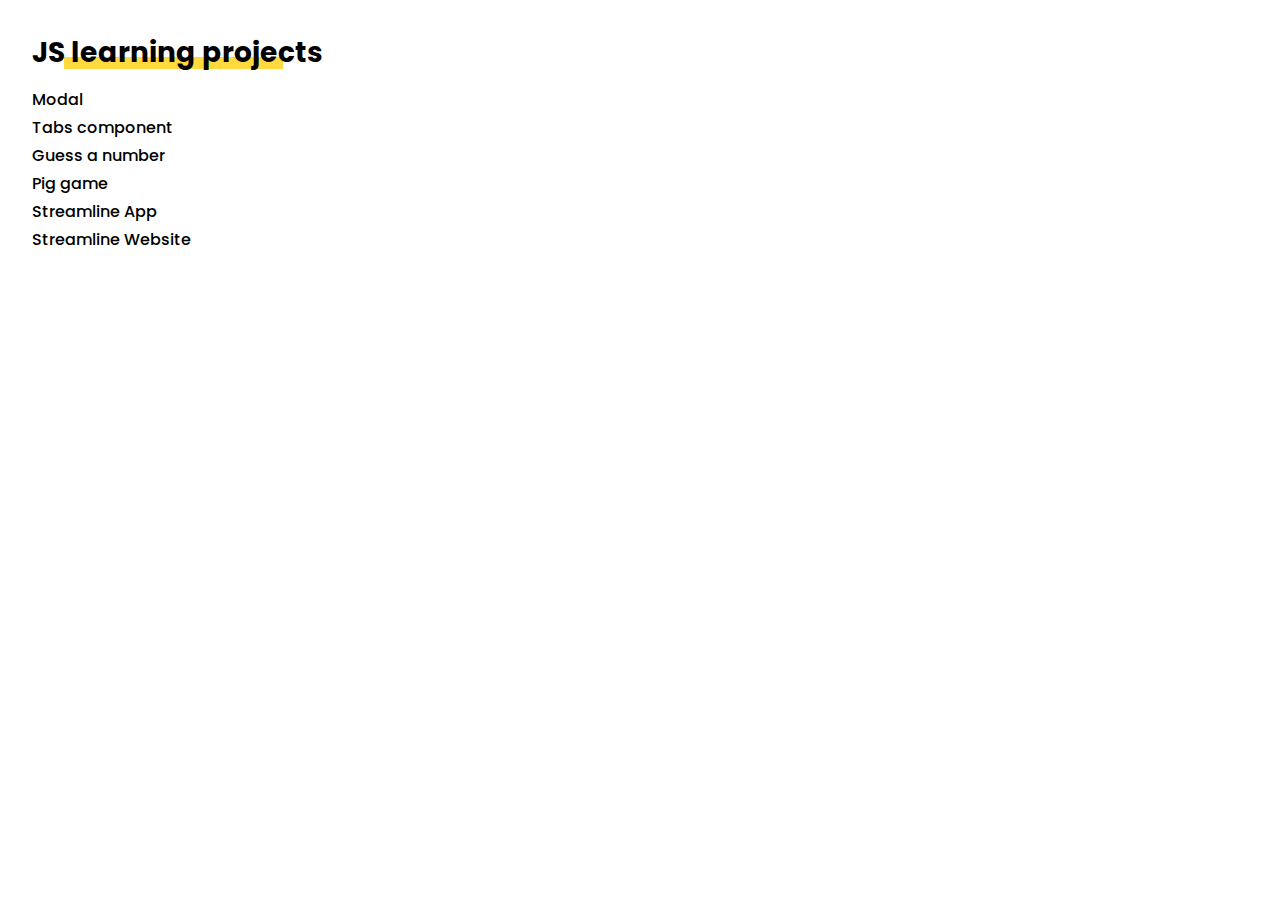
<file: index.html>
<!DOCTYPE html>
<html lang="en">
  <head>
    <meta charset="UTF-8" />
    <meta name="viewport" content="width=device-width, initial-scale=1.0" />
    <link rel="preconnect" href="https://fonts.googleapis.com" />
    <link rel="preconnect" href="https://fonts.gstatic.com" crossorigin />
    <link
      href="https://fonts.googleapis.com/css2?family=Forum&family=Inter:wght@400;700&family=Poppins:ital,wght@0,300;0,400;0,700;0,800;1,300;1,400;1,700;1,800&display=swap"
      rel="stylesheet"
    />
    <link rel="stylesheet" href="./css/main.css" />

    <title>JS learning</title>
  </head>
  <body>
    <div class="container">
      <h2 class="headline__h2">JS learning projects</h2>
      <ul class="list">
        <li class="list-item"><a href="./modal/modal.html" target="_blank">Modal</a></li>
        <li class="list-item">
          <a href="./tabs/tabs.html" target="_blank">Tabs component</a>
        </li>
        <li class="list-item">
          <a href="./guess-a-number/guess_number.html" target="_blank">Guess a number</a>
        </li>
        <li class="list-item"><a href="./pig-game/pig-game.html" target="_blank">Pig game</a></li>
        <li class="list-item">
          <a href="./streamline/streamline.html" target="_blank">Streamline App</a>
        </li>
        <li class="list-item">
          <a href="./streamline-web/streamline-web.html" target="_blank">Streamline Website</a>
        </li>
      </ul>
    </div>
  </body>
</html>
</file>
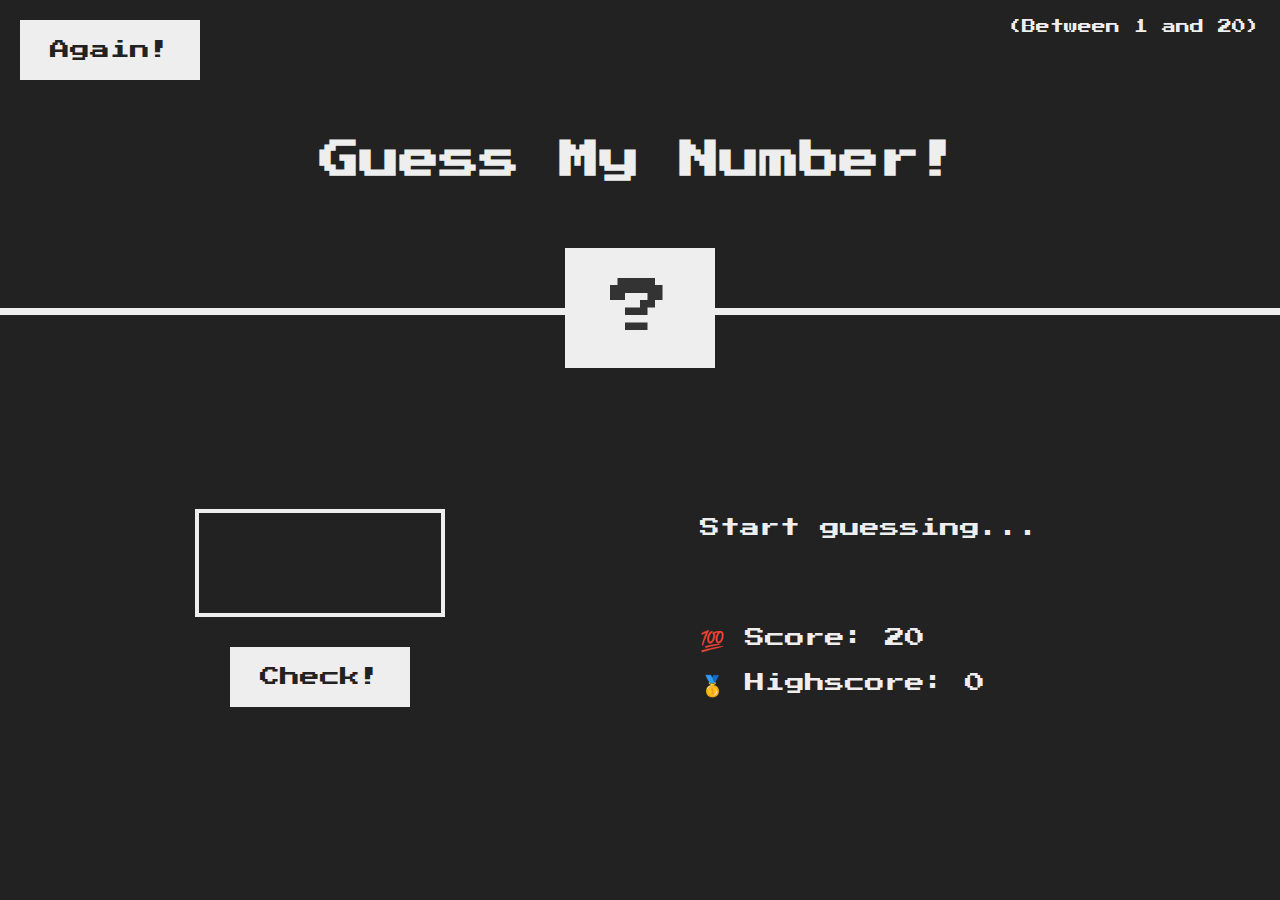
<file: guess-a-number/guess_number.html>
<!DOCTYPE html>
<html lang="en">
  <head>
    <meta charset="UTF-8" />
    <meta name="viewport" content="width=device-width, initial-scale=1.0" />
    <meta http-equiv="X-UA-Compatible" content="ie=edge" />
    <link rel="stylesheet" href="./guess_number.css" />
    <title>Guess My Number!</title>
  </head>
  <body>
    <header>
      <h1>Guess My Number!</h1>
      <p class="between">(Between 1 and 20)</p>
      <button class="btn again">Again!</button>
      <div class="number">?</div>
    </header>
    <main>
      <section class="left">
        <input type="number" class="guess" min="1" max="20" />
        <button class="btn check">Check!</button>
      </section>
      <section class="right">
        <p class="message">Start guessing...</p>
        <p class="label-score">💯 Score: <span class="score">20</span></p>
        <p class="label-highscore">🥇 Highscore: <span class="highscore">0</span></p>
      </section>
    </main>
    <script src="./guess_number.js"></script>
  </body>
</html>
</file>
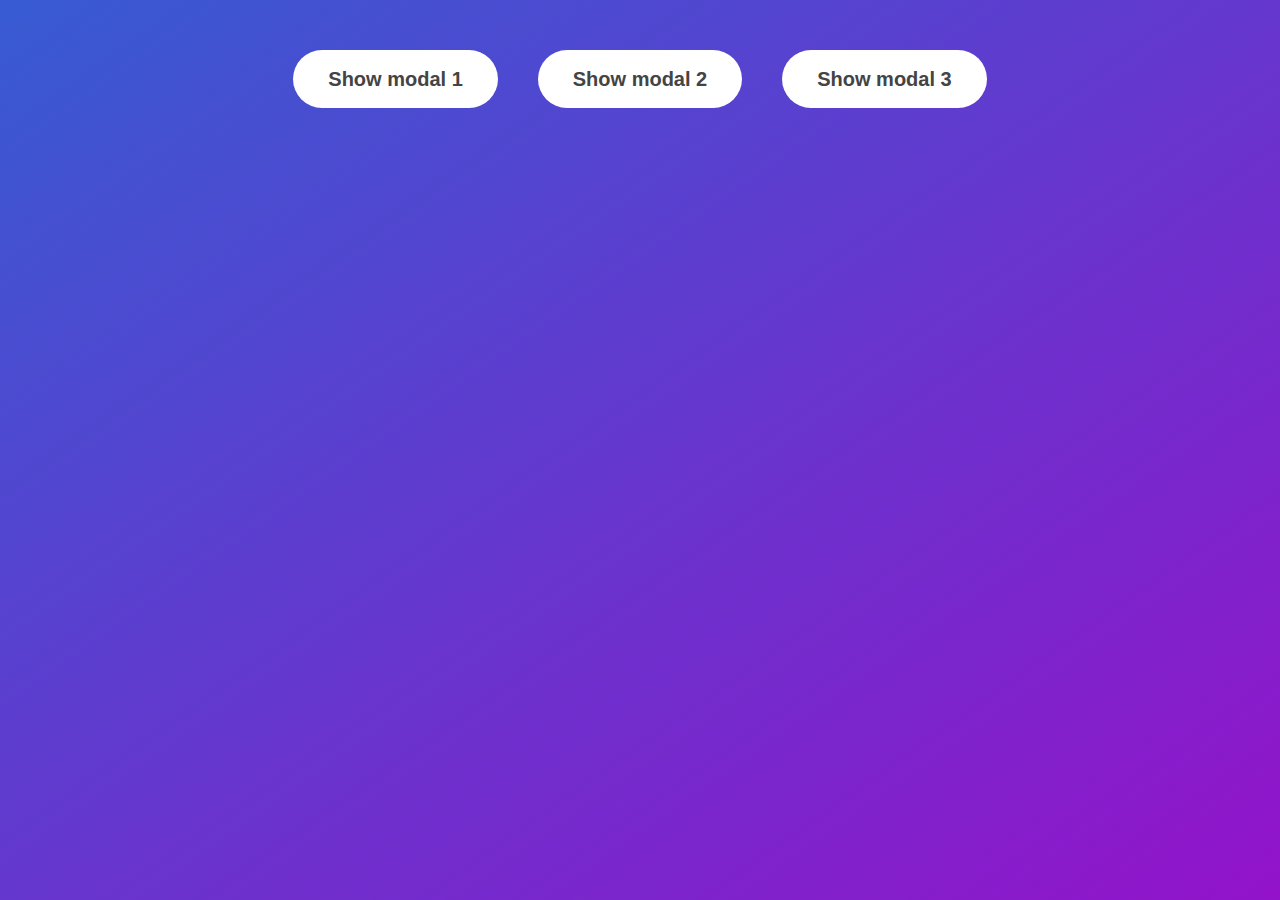
<file: modal/modal.html>
<!DOCTYPE html>
<html lang="en">
  <head>
    <meta charset="UTF-8" />
    <meta name="viewport" content="width=device-width, initial-scale=1.0" />
    <meta http-equiv="X-UA-Compatible" content="ie=edge" />
    <link rel="stylesheet" href="./modal.css" />
    <title>Modal window</title>
  </head>
  <body>
    <div class="buttons">
      <button class="show-modal">Show modal 1</button>
      <button class="show-modal">Show modal 2</button>
      <button class="show-modal">Show modal 3</button>
    </div>

    <div class="modal hidden">
      <button class="close-modal">&times;</button>
      <h1>I'm a modal window</h1>
      <p>
        Lorem ipsum dolor sit amet, consectetur adipisicing elit, sed do eiusmod tempor incididunt
        ut labore et dolore magna aliqua. Ut enim ad minim veniam, quis nostrud exercitation ullamco
        laboris nisi ut aliquip ex ea commodo consequat. Duis aute irure dolor in reprehenderit in
        voluptate velit esse cillum dolore eu fugiat nulla pariatur. Excepteur sint occaecat
        cupidatat non proident, sunt in culpa qui officia deserunt mollit anim id est laborum.
      </p>
    </div>
    <div class="overlay hidden"></div>

    <script src="./modal.js"></script>
  </body>
</html>
</file>
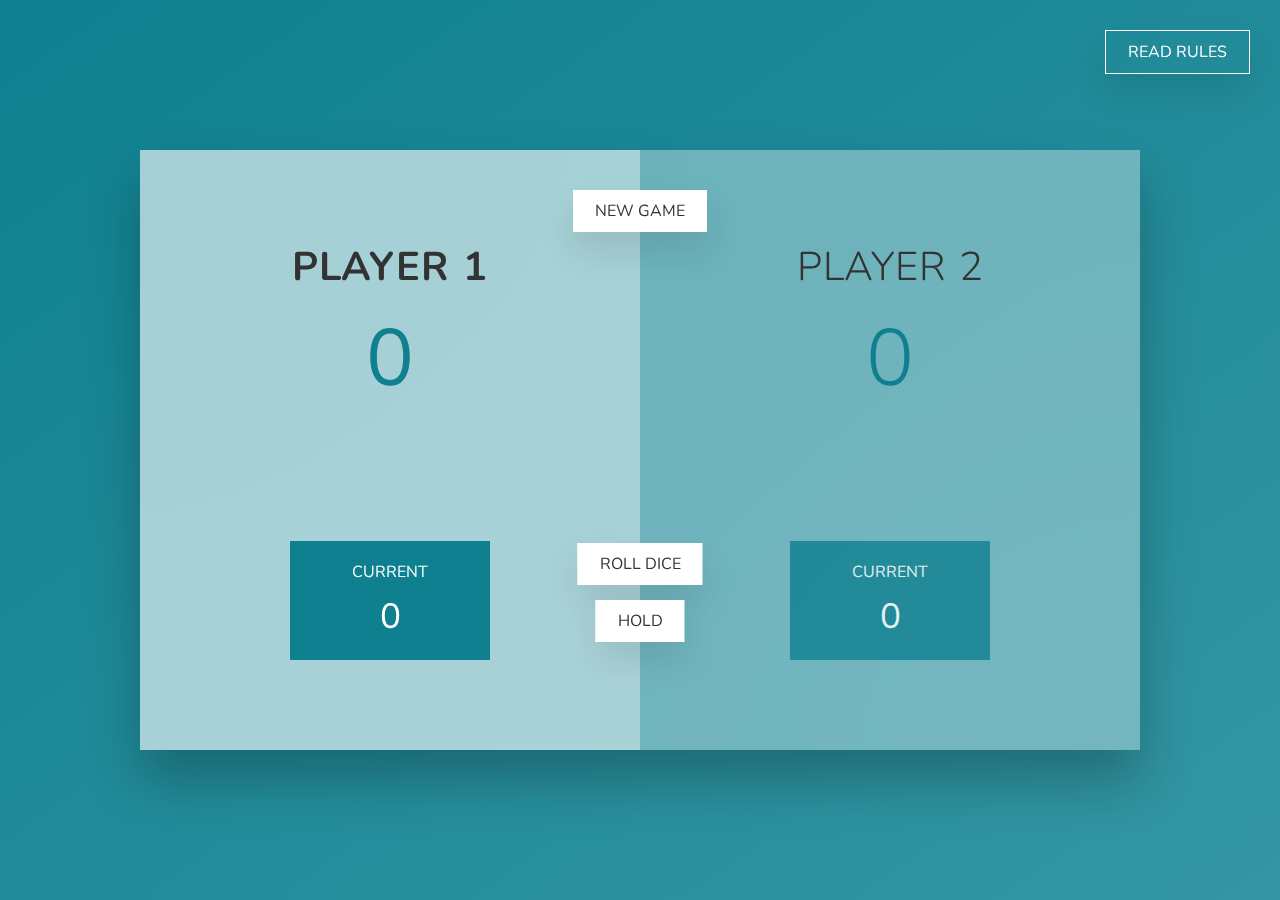
<file: pig-game/pig-game.html>
<!DOCTYPE html>
<html lang="en">
  <head>
    <meta charset="UTF-8" />
    <meta name="viewport" content="width=device-width, initial-scale=1.0" />
    <meta http-equiv="X-UA-Compatible" content="ie=edge" />
    <link rel="stylesheet" href="./pig-game.css" />
    <link rel="icon" type="image/png" href="./img/dice-5.png" />
    <title>Pig Game</title>
  </head>
  <body>
    <button class="btn btn--rules">Read rules</button>
    <div class="container">
      <main>
        <section class="player player--0 player--active">
          <h2 class="name" id="name--0">Player 1</h2>
          <p class="score" id="score--0">43</p>
          <div class="current">
            <p class="current-label">Current</p>
            <p class="current-score" id="current--0">0</p>
          </div>
        </section>
        <section class="player player--1">
          <h2 class="name" id="name--1">Player 2</h2>
          <p class="score" id="score--1">24</p>
          <div class="current">
            <p class="current-label">Current</p>
            <p class="current-score" id="current--1">0</p>
          </div>
        </section>

        <img src="./img/dice-5.png" alt="Playing dice" class="dice" />
        <button class="btn btn--new">New game</button>
        <button class="btn btn--roll">Roll dice</button>
        <button class="btn btn--hold">Hold</button>
      </main>
    </div>
    <div class="popup hidden">
      <div class="popup--header">
        <h3 class="popup-headline">Game rules</h3>
        <button class="popup--close">&times;</button>
      </div>
      <p class="popup--text">
        Player 1 starts the game. Each turn, a player repeatedly rolls a die until either a 1 is
        rolled or the player decides to "hold":
      </p>
      <ul>
        <li>If the player rolls a 1, they score nothing and it becomes the next player's turn.</li>
        <li>
          If the player rolls any other number, it is added to their turn total and the player's
          turn continues.
        </li>
        <li>
          If a player chooses to "hold", their turn total is added to their score, and it becomes
          the next player's turn.
        </li>
      </ul>
      <p class="popup--text">The first player to score 100 or more points wins. Have fun!</p>
    </div>
    <div class="popup--overlay hidden"></div>
    <script src="./pig-game.js"></script>
  </body>
</html>
</file>
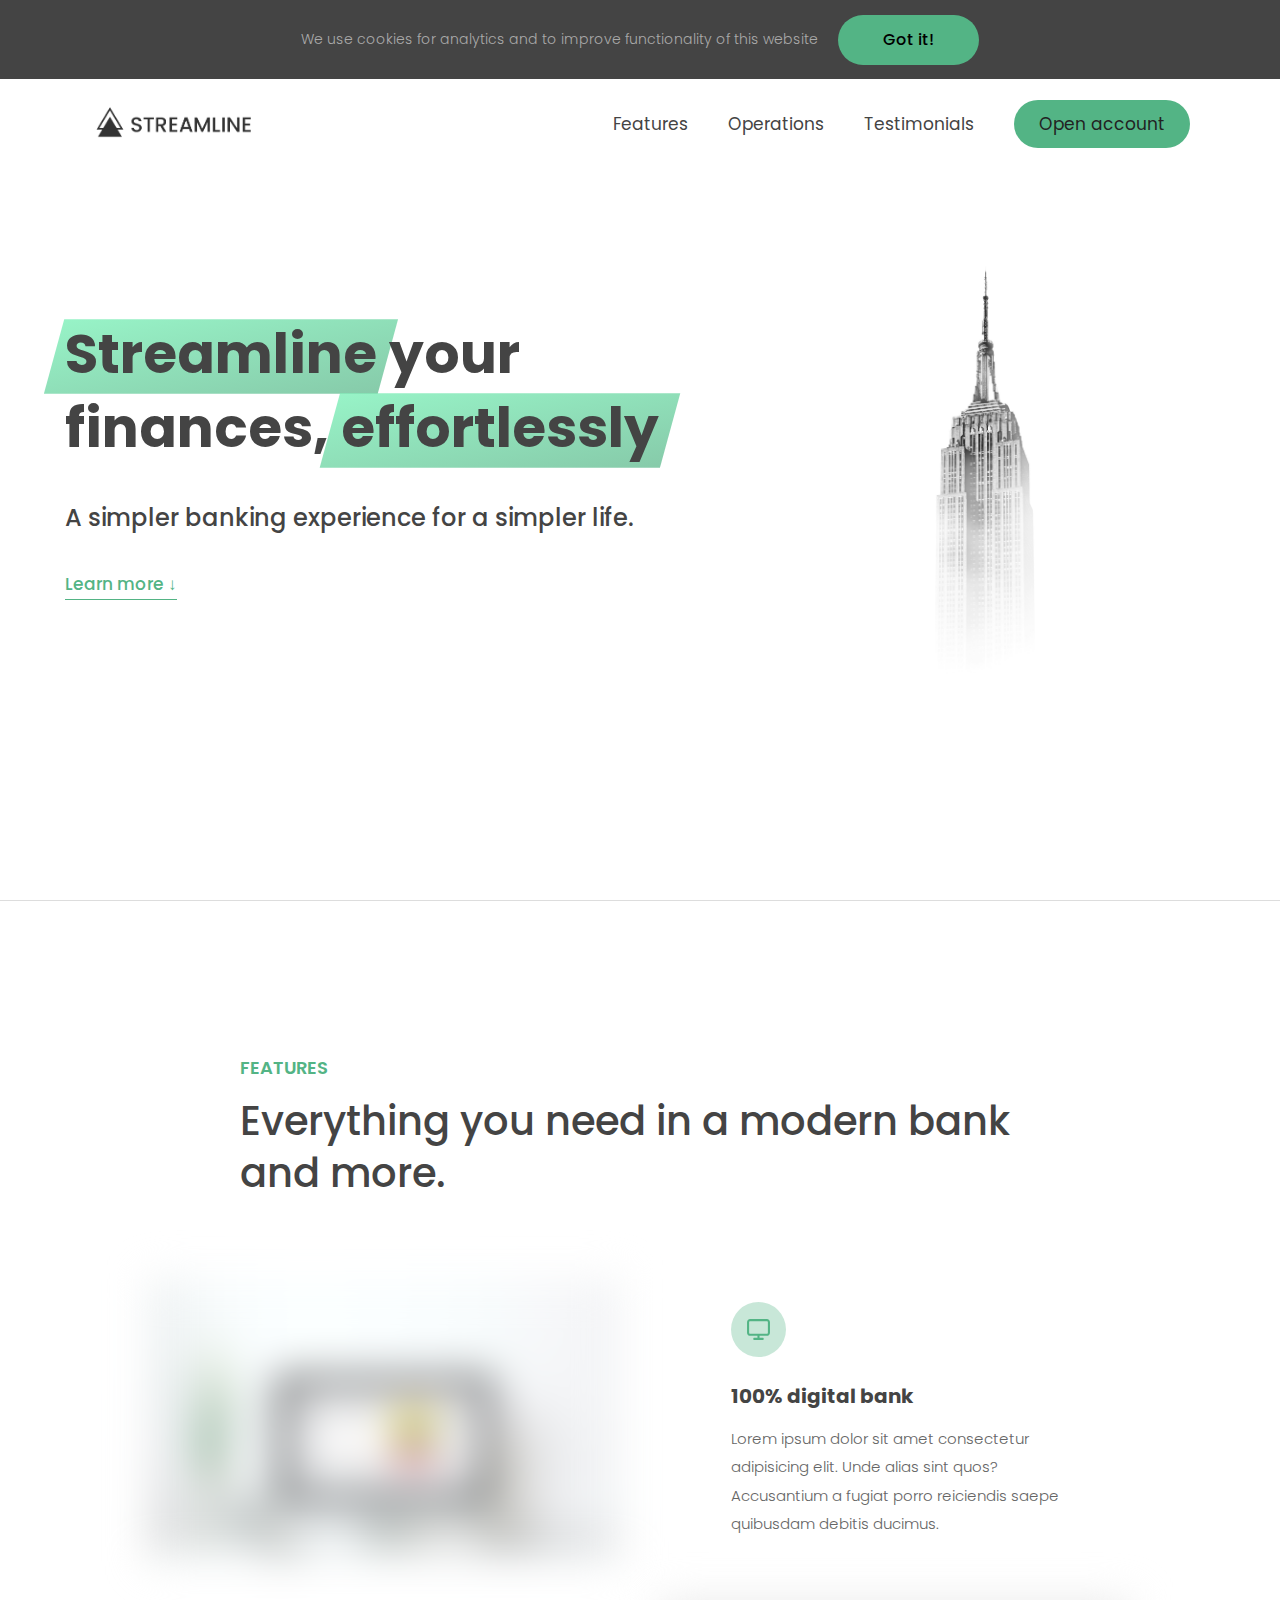
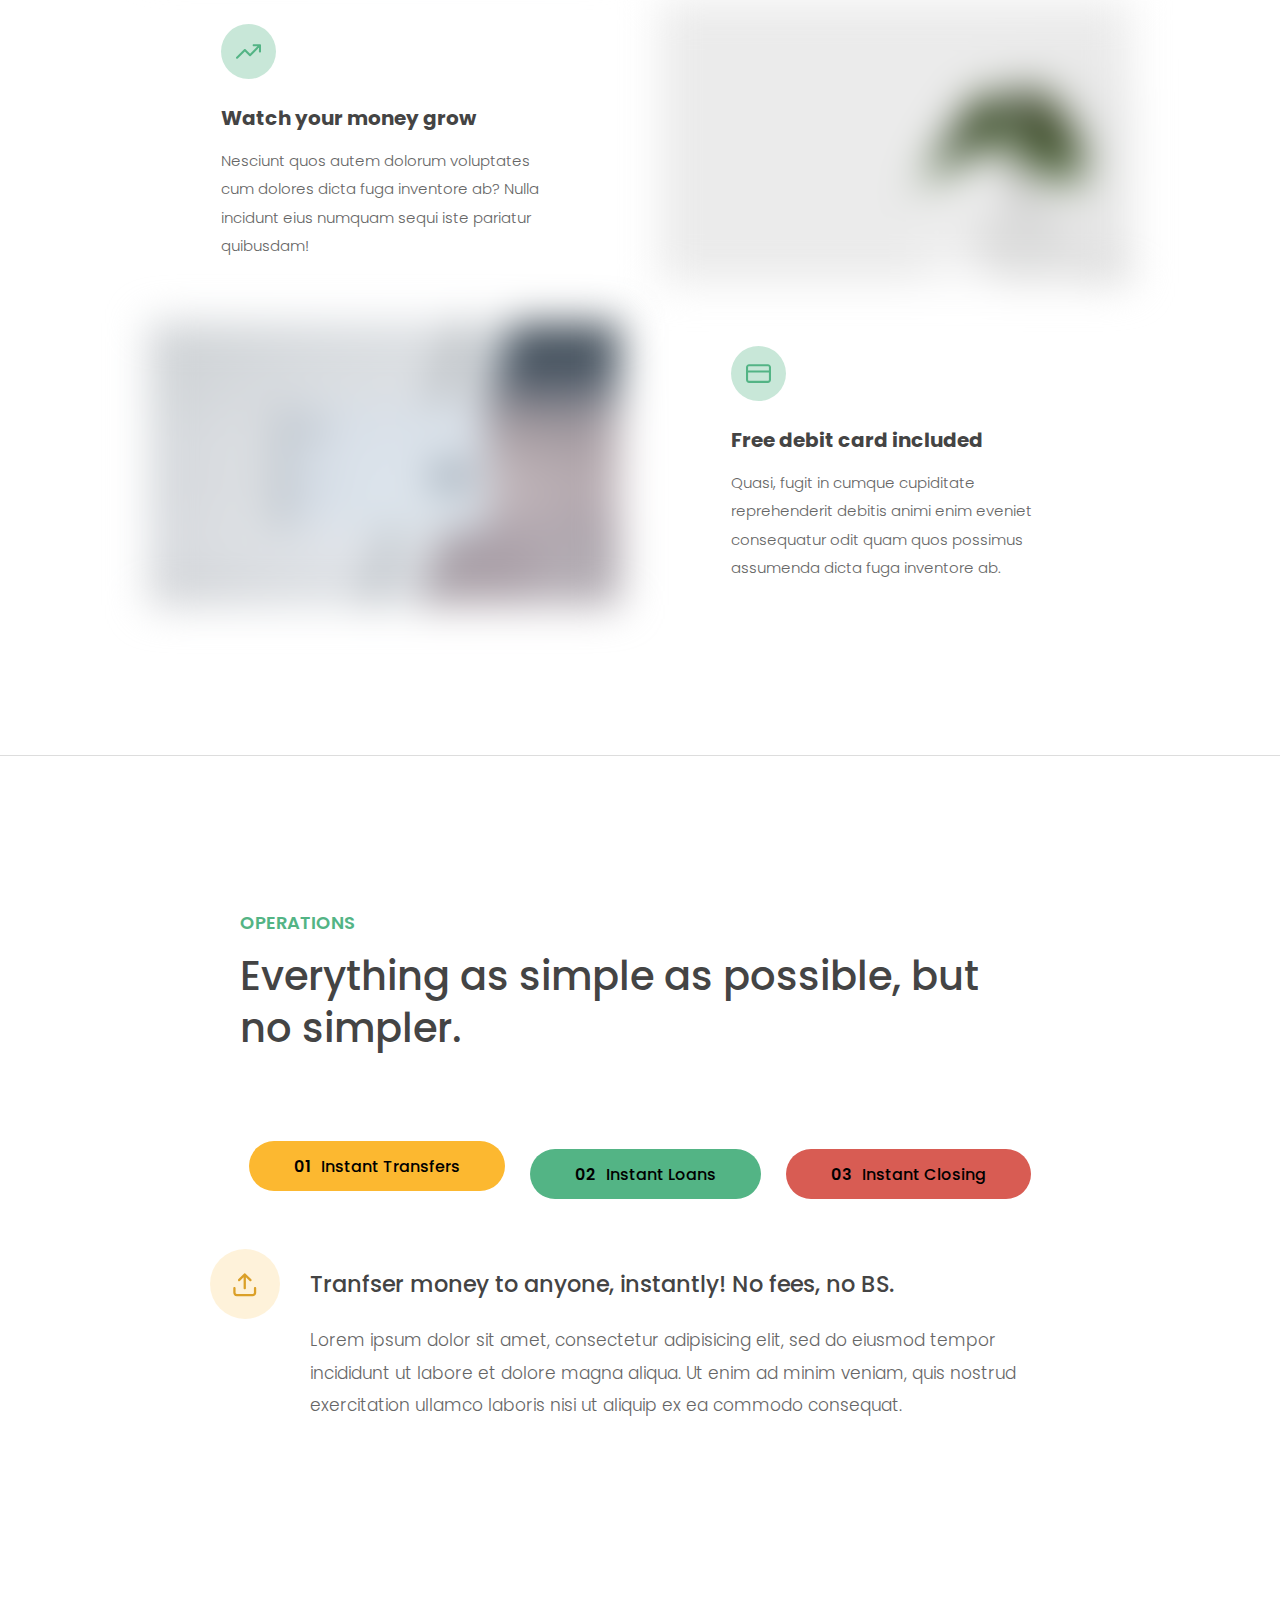
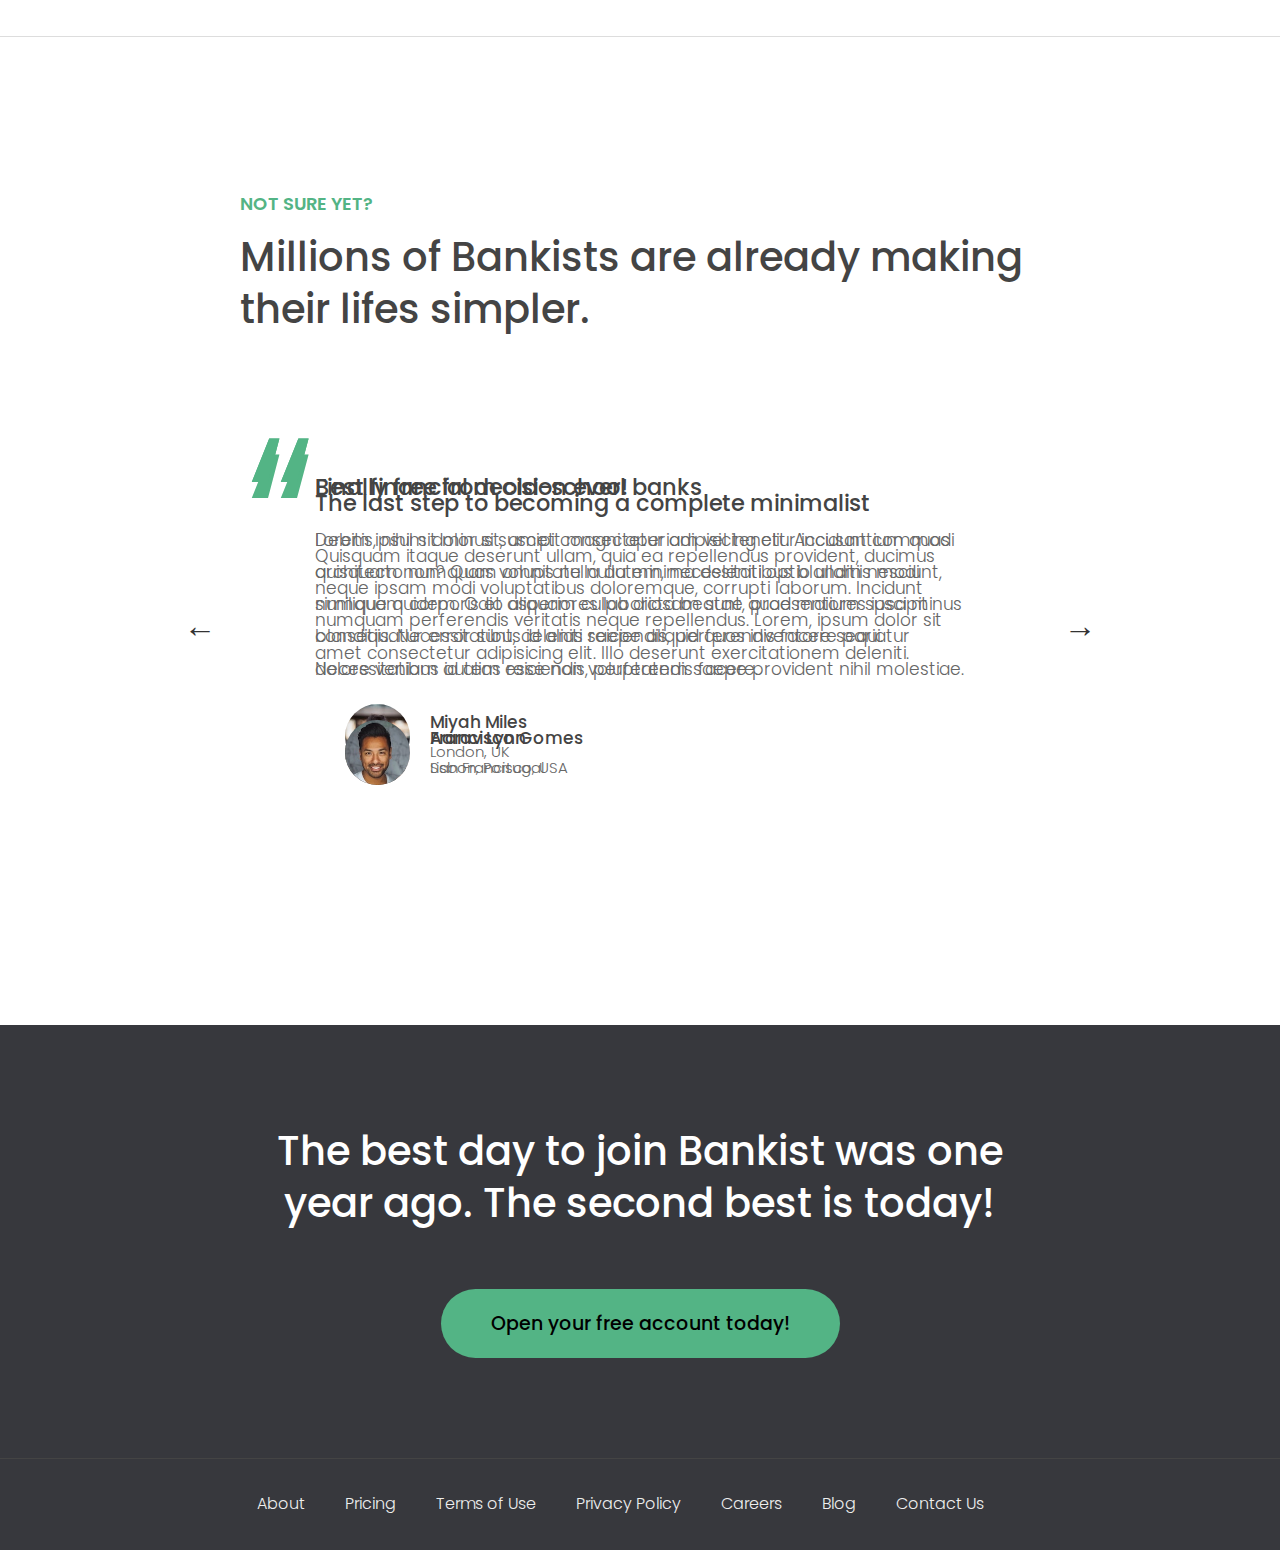
<file: streamline-web/streamline-web.html>
<!DOCTYPE html>
<html lang="en">
  <head>
    <meta charset="UTF-8" />
    <meta name="viewport" content="width=device-width, initial-scale=1.0" />
    <meta http-equiv="X-UA-Compatible" content="ie=edge" />
    <link
      rel="shortcut icon"
      type="image/png"
      href="../streamline-web/img/streamline_logo_white.svg"
    />

    <link
      href="https://fonts.googleapis.com/css?family=Poppins:300,400,500,600&display=swap"
      rel="stylesheet"
    />
    <!-- <link rel="stylesheet" href="style.css" /> -->
    <link rel="stylesheet" href="../css/streamline-web.css" />
    <title>Streamline</title>
  </head>
  <body>
    <header class="header">
      <nav class="nav">
        <img
          src="img/streamline-web-logo.png"
          alt="Streamline logo"
          class="nav__logo"
          id="logo"
          designer="Carrie Bradshow"
          data-version-number="3.0"
        />
        <ul class="nav__links">
          <li class="nav__item">
            <a class="nav__link" href="#section--1">Features</a>
          </li>
          <li class="nav__item">
            <a class="nav__link" href="#section--2">Operations</a>
          </li>
          <li class="nav__item">
            <a class="nav__link" href="#section--3">Testimonials</a>
          </li>
          <li class="nav__item">
            <a class="nav__link nav__link--btn btn--show-modal" href="#">Open account</a>
          </li>
        </ul>
      </nav>

      <div class="header__title">
        <h1>
          <!-- Green highlight effect -->
          <span class="highlight">Streamline</span>
          your finances,
          <span class="highlight">effortlessly</span>
        </h1>
        <h4>A simpler banking experience for a simpler life.</h4>
        <button class="btn--text btn--scroll-to" href="#section--1">Learn more &DownArrow;</button>
        <img src="img/building.png" class="header__img" alt="Minimalist bank items" />
      </div>
    </header>

    <section class="section" id="section--1">
      <div class="section__title">
        <h2 class="section__description">Features</h2>
        <h3 class="section__header">Everything you need in a modern bank and more.</h3>
      </div>

      <div class="features">
        <img
          src="img/digital-lazy.jpg"
          data-src="img/digital.jpg"
          alt="Computer"
          class="features__img lazy-img"
        />
        <div class="features__feature">
          <div class="features__icon">
            <svg>
              <use xlink:href="img/icons.svg#icon-monitor"></use>
            </svg>
          </div>
          <h5 class="features__header">100% digital bank</h5>
          <p>
            Lorem ipsum dolor sit amet consectetur adipisicing elit. Unde alias sint quos?
            Accusantium a fugiat porro reiciendis saepe quibusdam debitis ducimus.
          </p>
        </div>

        <div class="features__feature">
          <div class="features__icon">
            <svg>
              <use xlink:href="img/icons.svg#icon-trending-up"></use>
            </svg>
          </div>
          <h5 class="features__header">Watch your money grow</h5>
          <p>
            Nesciunt quos autem dolorum voluptates cum dolores dicta fuga inventore ab? Nulla
            incidunt eius numquam sequi iste pariatur quibusdam!
          </p>
        </div>
        <img
          src="img/grow-lazy.jpg"
          data-src="img/grow.jpg"
          alt="Plant"
          class="features__img lazy-img"
        />

        <img
          src="img/card-lazy.jpg"
          data-src="img/card.jpg"
          alt="Credit card"
          class="features__img lazy-img"
        />
        <div class="features__feature">
          <div class="features__icon">
            <svg>
              <use xlink:href="img/icons.svg#icon-credit-card"></use>
            </svg>
          </div>
          <h5 class="features__header">Free debit card included</h5>
          <p>
            Quasi, fugit in cumque cupiditate reprehenderit debitis animi enim eveniet consequatur
            odit quam quos possimus assumenda dicta fuga inventore ab.
          </p>
        </div>
      </div>
    </section>

    <section class="section" id="section--2">
      <div class="section__title">
        <h2 class="section__description">Operations</h2>
        <h3 class="section__header">Everything as simple as possible, but no simpler.</h3>
      </div>

      <div class="operations">
        <div class="operations__tab-container">
          <button
            class="btn operations__tab operations__tab--1 operations__tab--active"
            data-tab="1"
          >
            <span>01</span>Instant Transfers
          </button>
          <button class="btn operations__tab operations__tab--2" data-tab="2">
            <span>02</span>Instant Loans
          </button>
          <button class="btn operations__tab operations__tab--3" data-tab="3">
            <span>03</span>Instant Closing
          </button>
        </div>
        <div class="operations__content operations__content--1 operations__content--active">
          <div class="operations__icon operations__icon--1">
            <svg>
              <use xlink:href="img/icons.svg#icon-upload"></use>
            </svg>
          </div>
          <h5 class="operations__header">Tranfser money to anyone, instantly! No fees, no BS.</h5>
          <p>
            Lorem ipsum dolor sit amet, consectetur adipisicing elit, sed do eiusmod tempor
            incididunt ut labore et dolore magna aliqua. Ut enim ad minim veniam, quis nostrud
            exercitation ullamco laboris nisi ut aliquip ex ea commodo consequat.
          </p>
        </div>

        <div class="operations__content operations__content--2">
          <div class="operations__icon operations__icon--2">
            <svg>
              <use xlink:href="img/icons.svg#icon-home"></use>
            </svg>
          </div>
          <h5 class="operations__header">
            Buy a home or make your dreams come true, with instant loans.
          </h5>
          <p>
            Duis aute irure dolor in reprehenderit in voluptate velit esse cillum dolore eu fugiat
            nulla pariatur. Excepteur sint occaecat cupidatat non proident, sunt in culpa qui
            officia deserunt mollit anim id est laborum.
          </p>
        </div>
        <div class="operations__content operations__content--3">
          <div class="operations__icon operations__icon--3">
            <svg>
              <use xlink:href="img/icons.svg#icon-user-x"></use>
            </svg>
          </div>
          <h5 class="operations__header">
            No longer need your account? No problem! Close it instantly.
          </h5>
          <p>
            Excepteur sint occaecat cupidatat non proident, sunt in culpa qui officia deserunt
            mollit anim id est laborum. Ut enim ad minim veniam, quis nostrud exercitation ullamco
            laboris nisi ut aliquip ex ea commodo consequat.
          </p>
        </div>
      </div>
    </section>

    <section class="section" id="section--3">
      <div class="section__title section__title--testimonials">
        <h2 class="section__description">Not sure yet?</h2>
        <h3 class="section__header">
          Millions of Bankists are already making their lifes simpler.
        </h3>
      </div>

      <div class="slider">
        <div class="slide slide--1">
          <div class="testimonial">
            <h5 class="testimonial__header">Best financial decision ever!</h5>
            <blockquote class="testimonial__text">
              Lorem ipsum dolor sit, amet consectetur adipisicing elit. Accusantium quas quisquam
              non? Quas voluptate nulla minima deleniti optio ullam nesciunt, numquam corporis et
              asperiores laboriosam sunt, praesentium suscipit blanditiis. Necessitatibus id alias
              reiciendis, perferendis facere pariatur dolore veniam autem esse non voluptatem saepe
              provident nihil molestiae.
            </blockquote>
            <address class="testimonial__author">
              <img src="img/user-1.jpg" alt="" class="testimonial__photo" />
              <h6 class="testimonial__name">Aarav Lynn</h6>
              <p class="testimonial__location">San Francisco, USA</p>
            </address>
          </div>
        </div>

        <div class="slide slide--2">
          <div class="testimonial">
            <h5 class="testimonial__header">The last step to becoming a complete minimalist</h5>
            <blockquote class="testimonial__text">
              Quisquam itaque deserunt ullam, quia ea repellendus provident, ducimus neque ipsam
              modi voluptatibus doloremque, corrupti laborum. Incidunt numquam perferendis veritatis
              neque repellendus. Lorem, ipsum dolor sit amet consectetur adipisicing elit. Illo
              deserunt exercitationem deleniti.
            </blockquote>
            <address class="testimonial__author">
              <img src="img/user-2.jpg" alt="" class="testimonial__photo" />
              <h6 class="testimonial__name">Miyah Miles</h6>
              <p class="testimonial__location">London, UK</p>
            </address>
          </div>
        </div>

        <div class="slide slide--3">
          <div class="testimonial">
            <h5 class="testimonial__header">Finally free from old-school banks</h5>
            <blockquote class="testimonial__text">
              Debitis, nihil sit minus suscipit magni aperiam vel tenetur incidunt commodi
              architecto numquam omnis nulla autem, necessitatibus blanditiis modi similique quidem.
              Odio aliquam culpa dicta beatae quod maiores ipsa minus consequatur error sunt,
              deleniti saepe aliquid quos inventore sequi. Necessitatibus id alias reiciendis,
              perferendis facere.
            </blockquote>
            <address class="testimonial__author">
              <img src="img/user-3.jpg" alt="" class="testimonial__photo" />
              <h6 class="testimonial__name">Francisco Gomes</h6>
              <p class="testimonial__location">Lisbon, Portugal</p>
            </address>
          </div>
        </div>

        <!-- <div class="slide"><img src="img/img-1.jpg" alt="Photo 1" /></div>
        <div class="slide"><img src="img/img-2.jpg" alt="Photo 2" /></div>
        <div class="slide"><img src="img/img-3.jpg" alt="Photo 3" /></div>
        <div class="slide"><img src="img/img-4.jpg" alt="Photo 4" /></div> -->
        <button class="slider__btn slider__btn--left">&larr;</button>
        <button class="slider__btn slider__btn--right">&rarr;</button>
        <div class="dots"></div>
      </div>
    </section>

    <section class="section section--sign-up">
      <div class="section__title">
        <h3 class="section__header">
          The best day to join Bankist was one year ago. The second best is today!
        </h3>
      </div>
      <button class="btn btn--show-modal">Open your free account today!</button>
    </section>

    <footer class="footer">
      <ul class="footer__nav">
        <li class="footer__item">
          <a class="footer__link" href="#">About</a>
        </li>
        <li class="footer__item">
          <a class="footer__link" href="#">Pricing</a>
        </li>
        <li class="footer__item">
          <a class="footer__link" href="#">Terms of Use</a>
        </li>
        <li class="footer__item">
          <a class="footer__link" href="#">Privacy Policy</a>
        </li>
        <li class="footer__item">
          <a class="footer__link" href="#">Careers</a>
        </li>
        <li class="footer__item">
          <a class="footer__link" href="#">Blog</a>
        </li>
        <li class="footer__item">
          <a class="footer__link" href="#">Contact Us</a>
        </li>
      </ul>
    </footer>

    <div class="modal hidden">
      <button class="btn--close-modal">&times;</button>
      <h2 class="modal__header">
        Open your bank account <br />
        in just <span class="highlight">5 minutes</span>
      </h2>
      <form class="modal__form">
        <label>First Name</label>
        <input type="text" />
        <label>Last Name</label>
        <input type="text" />
        <label>Email Address</label>
        <input type="email" />
        <button class="btn">Next step &rarr;</button>
      </form>
    </div>
    <div class="overlay hidden"></div>

    <script src="./streamline-web.js"></script>
  </body>
</html>
</file>
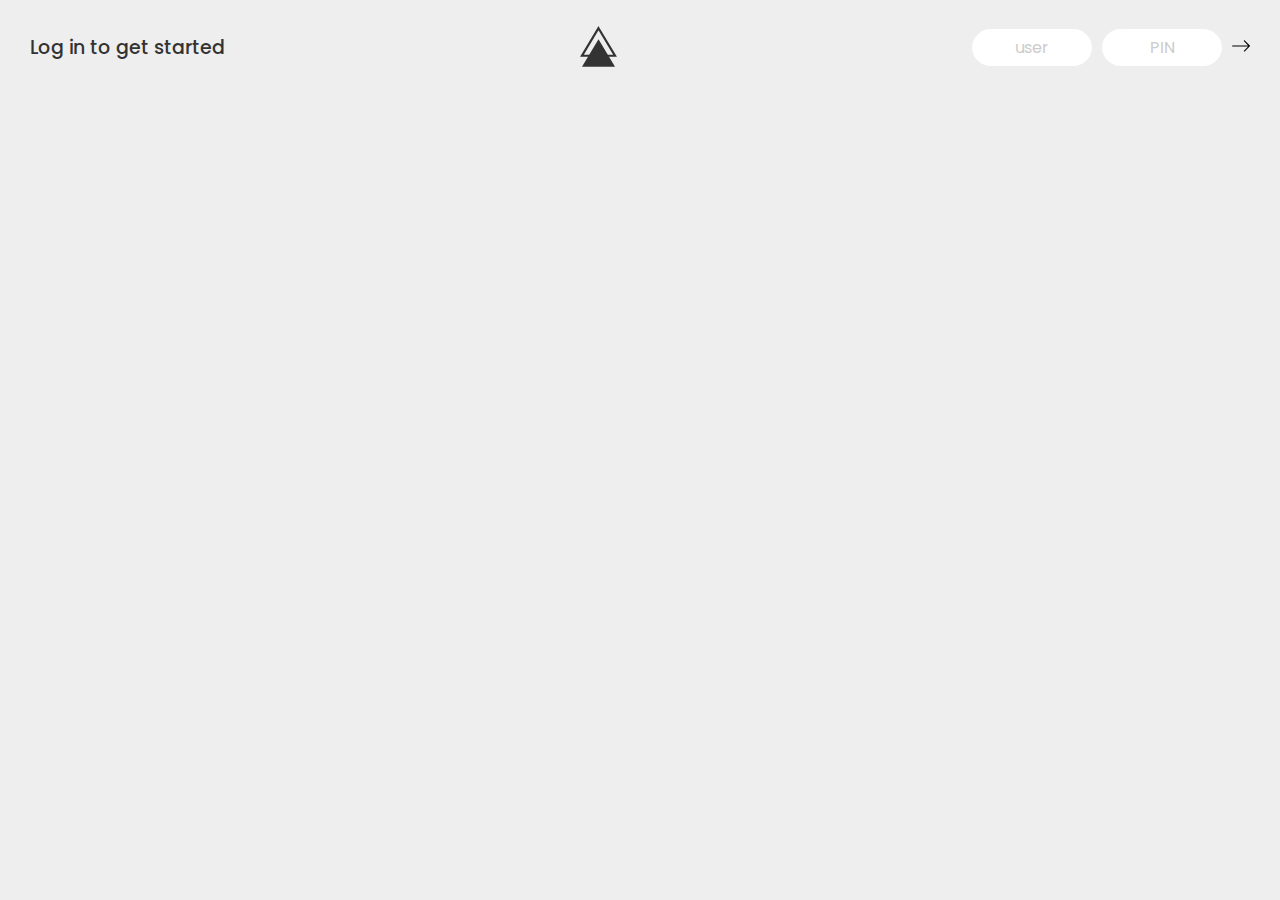
<file: streamline/streamline.html>
<!DOCTYPE html>
<html lang="en">
  <head>
    <meta charset="UTF-8" />
    <meta name="viewport" content="width=device-width, initial-scale=1.0" />
    <meta http-equiv="X-UA-Compatible" content="ie=edge" />
    <link rel="shortcut icon" type="image/png" href="../streamline/streamline_logo_white.svg" />
    <link
      href="https://fonts.googleapis.com/css?family=Poppins:400,500,600&display=swap"
      rel="stylesheet"
    />
    <link rel="stylesheet" href="../css/streamline.css" />
    <title>Streamline</title>
  </head>
  <body>
    <!-- TOP NAVIGATION -->
    <nav>
      <p class="welcome">Log in to get started</p>
      <img src="../streamline/streamline_logo.svg" alt="Logo" class="logo" />
      <form class="login">
        <input type="text" placeholder="user" class="login__input login__input--user" />
        <!-- In practice, use type="password" -->
        <input type="text" placeholder="PIN" maxlength="4" class="login__input login__input--pin" />
        <button class="login__btn">
          <img class="icon--smaller" src="../streamline/arrow-right-long.svg" />
        </button>
      </form>
    </nav>

    <main class="app">
      <!-- BALANCE -->
      <div class="balance">
        <div>
          <p class="balance__label">Current balance</p>
          <p class="balance__date">As of <span class="date">05/03/2037</span></p>
        </div>
        <p class="balance__value">0000€</p>
      </div>
      <div class="account-info">
        <!-- MOVEMENTS -->
        <div class="movements">
          <div class="movements__row">
            <!-- <div class="movements__type movements__type--deposit"> -->
            <img
              class="icon movements__type movements__type--deposit"
              src="../streamline/circle-arrow-deposit.svg"
            />
            <!-- </div> -->
            <div class="movements__date">3 days ago</div>
            <div class="movements__value">4 000€</div>
          </div>
          <div class="movements__row">
            <!-- <div class="movements__type movements__type--withdrawal"> -->
            <img
              class="icon movements__type movements__type--withdrawal"
              src="../streamline/circle-arrow-deposit.svg"
            />
            <!-- </div> -->
            <div class="movements__date">24/01/2037</div>
            <div class="movements__value">-378€</div>
          </div>
        </div>

        <!-- TRANSFERS -->
        <div class="operations">
          <div class="operation operation--transfer">
            <h2>Transfer money</h2>
            <form class="form form--transfer">
              <input type="text" class="form__input form__input--to" />
              <input type="number" class="form__input form__input--amount" />
              <button class="form__btn form__btn--transfer">
                <img class="icon--small" src="../streamline/arrow-right-long.svg" />
              </button>
              <label class="form__label">Transfer to</label>
              <label class="form__label">Amount</label>
            </form>
          </div>

          <!-- LOAN -->
          <div class="operation operation--loan">
            <h2>Request loan</h2>
            <form class="form form--loan">
              <input type="number" class="form__input form__input--loan-amount" />
              <button class="form__btn form__btn--loan">
                <img class="icon--small" src="../streamline/arrow-right-long.svg" />
              </button>
              <label class="form__label form__label--loan">Amount</label>
            </form>
          </div>

          <!-- CLOSE -->
          <div class="operation operation--close">
            <h2>Close account</h2>
            <form class="form form--close">
              <input type="text" class="form__input form__input--user" />
              <input type="password" maxlength="6" class="form__input form__input--pin" />
              <button class="form__btn form__btn--close">
                <img class="icon--small" src="../streamline/arrow-right-long.svg" />
              </button>
              <label class="form__label">Confirm user</label>
              <label class="form__label">Confirm PIN</label>
            </form>
          </div>
        </div>
      </div>

      <div class="account-footer">
        <!-- SUMMARY -->
        <div class="summary">
          <div class="summary__group">
            <p class="summary__label">In</p>
            <p class="summary__value summary__value--in">0000€</p>
          </div>
          <div class="summary__group">
            <p class="summary__label">Out</p>
            <p class="summary__value summary__value--out">0000€</p>
          </div>
          <div class="summary__group">
            <p class="summary__label">Interest</p>
            <p class="summary__value summary__value--interest">0000€</p>
          </div>
          <div class="summary__group">
            <button class="btn--sort">
              <img class="icon--smallest" src="../streamline/arrow-down-long.svg" /> SORT
            </button>
          </div>
        </div>
        <!-- LOGOUT TIMER -->
        <p class="logout-timer">You will be logged out in <span class="timer">05:00</span></p>
      </div>
    </main>

    <script src="./streamline.js"></script>
  </body>
</html>
</file>
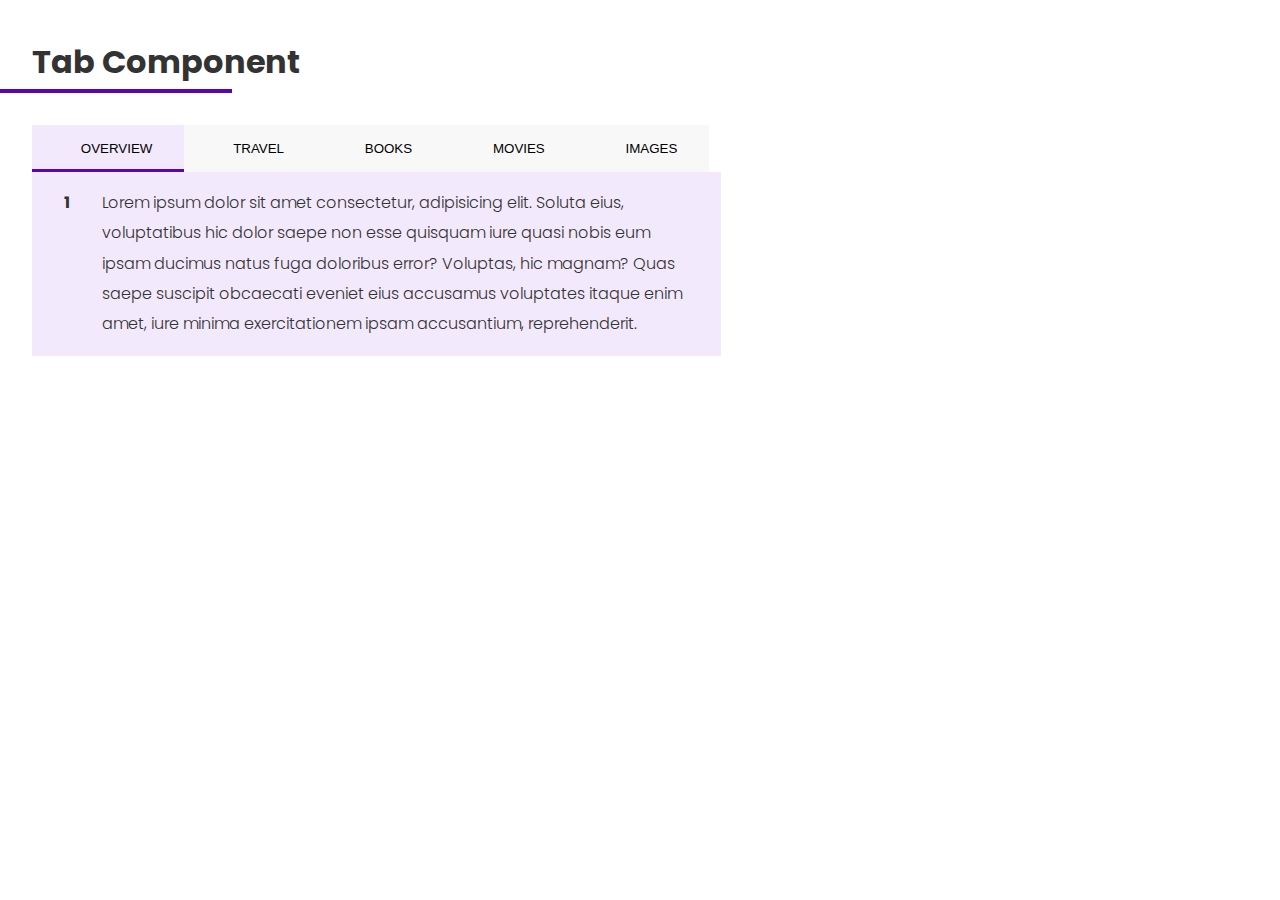
<file: tabs/tabs.html>
<!DOCTYPE html>
<html lang="en">
  <head>
    <meta charset="UTF-8" />
    <meta name="viewport" content="width=device-width, initial-scale=1.0" />
    <link rel="preconnect" href="https://fonts.googleapis.com" />
    <link rel="preconnect" href="https://fonts.gstatic.com" crossorigin />
    <link
      href="https://fonts.googleapis.com/css2?family=Poppins:ital,wght@0,300;0,400;0,700;0,800;1,300;1,400;1,700;1,800&family=Quicksand:wght@300..700&display=swap"
      rel="stylesheet"
    />
    <link href="/assets/css/fontawesome.css" rel="stylesheet" />
    <link rel="stylesheet" href="../css/tabs.css" />
    <title>Taaaaabs</title>
  </head>
  <body>
    <div class="feature">
      <h1>Tab Component</h1>
      <div class="feature__tab-container">
        <button class="btn feature__tab feature__tab--1 feature__tab--active" data-tab="1">
          <i class="fa-thin fa-user-astronaut"></i>
          <span class="feature__tab-name">Overview</span>
        </button>
        <button class="btn feature__tab feature__tab--2" data-tab="2">
          <i class="fa-thin fa-earth-europe"></i>
          <span class="feature__tab-name">Travel</span>
        </button>
        <button class="btn feature__tab feature__tab--3" data-tab="3">
          <i class="fa-thin fa-book-blank"></i>
          <span class="feature__tab-name">Books</span>
        </button>
        <button class="btn feature__tab feature__tab--4" data-tab="4">
          <i class="fa-thin fa-film"></i>
          <span class="feature__tab-name">Movies</span>
        </button>
        <button class="btn feature__tab feature__tab--5" data-tab="5">
          <i class="fa-thin fa-folder-image"></i>
          <span class="feature__tab-name">Images</span>
        </button>
      </div>
      <div class="feature__content-container">
        <div class="feature__content feature__content--1 feature__content--active">
          <span class="feature__content-number">1</span>
          <p class="feature__content-text">
            Lorem ipsum dolor sit amet consectetur, adipisicing elit. Soluta eius, voluptatibus hic
            dolor saepe non esse quisquam iure quasi nobis eum ipsam ducimus natus fuga doloribus
            error? Voluptas, hic magnam? Quas saepe suscipit obcaecati eveniet eius accusamus
            voluptates itaque enim amet, iure minima exercitationem ipsam accusantium,
            reprehenderit.
          </p>
        </div>
        <div class="feature__content feature__content--2">
          <span class="feature__content-number">2</span>
          <p class="feature__content-text">
            Saepe non esse quisquam iure quasi nobis eum ipsam ducimus natus fuga doloribus error?
            Voluptas, hic magnam? Quas saepe suscipit obcaecati eveniet eius accusamus voluptates
            itaque enim amet, iure minima exercitationem ipsam accusantium, reprehenderit.
          </p>
        </div>
        <div class="feature__content feature__content--3">
          <span class="feature__content-number">3</span>
          <p class="feature__content-text">
            Lorem ipsum dolor sit amet consectetur, adipisicing elit. Soluta eius, voluptatibus hic
            dolor saepe non esse quisquam iure quasi nobis eum ipsam ducimus natus fuga doloribus
            error? Voluptas, hic magnam? Quas saepe suscipit obcaecati eveniet eius accusamus
            voluptates itaque enim amet, iure minima exercitationem ipsam accusantium,
            reprehenderit.
          </p>
        </div>
        <div class="feature__content feature__content--4">
          <span class="feature__content-number">4</span>
          <p class="feature__content-text">
            Lorem ipsum dolor sit amet consectetur, adipisicing elit,eius accusamus voluptates
            itaque enim amet, iure minima exercitationem ipsam.
          </p>
        </div>
        <div class="feature__content feature__content--5">
          <span class="feature__content-number">5</span>
          <p class="feature__content-text">
            Voluptatibus hic dolor saepe non esse quisquam iure quasi nobis eum ipsam obcaecati
            eveniet eius accusamus voluptates itaque enim amet, iure minima exercitationem ipsam
            accusantium, reprehenderit.
          </p>
        </div>
      </div>
    </div>
    <script src="./tabs.js"></script>
  </body>
</html>
</file>
<file: guess-a-number/guess_number.css>
@import url("https://fonts.googleapis.com/css?family=Press+Start+2P&display=swap");

* {
  margin: 0;
  padding: 0;
  box-sizing: inherit;
}

html {
  font-size: 62.5%;
  box-sizing: border-box;
}

body {
  font-family: "Press Start 2P", sans-serif;
  color: #eee;
  background-color: #222;
  /* background-color: #60b347; */
}

/* LAYOUT */
header {
  position: relative;
  height: 35vh;
  border-bottom: 7px solid #eee;
}

main {
  height: 65vh;
  color: #eee;
  display: flex;
  align-items: center;
  justify-content: space-around;

  @media (max-width: 540px) {
    flex-direction: column;
    align-items: center;
    margin-top: 8rem;
  }
}

.left {
  width: 52rem;
  display: flex;
  flex-direction: column;
  align-items: center;
}

.right {
  width: 52rem;
  font-size: 2rem;
  display: flex;
  flex-direction: column;

  @media (max-width: 540px) {
    align-items: center;
  }
}

/* ELEMENTS STYLE */
h1 {
  font-size: 4rem;
  text-align: center;
  position: absolute;
  width: 100%;
  top: 52%;
  left: 50%;
  transform: translate(-50%, -50%);
}

.number {
  background: #eee;
  color: #333;
  font-size: 6rem;
  width: 15rem;
  padding: 3rem 0rem;
  text-align: center;
  position: absolute;
  bottom: 0;
  left: 50%;
  transform: translate(-50%, 50%);
}

.between {
  font-size: 1.4rem;
  position: absolute;
  top: 2rem;
  right: 2rem;
}

.again {
  position: absolute;
  top: 2rem;
  left: 2rem;
}

.guess {
  background: none;
  border: 4px solid #eee;
  font-family: inherit;
  color: inherit;
  font-size: 5rem;
  padding: 2.5rem;
  width: 25rem;
  text-align: center;
  display: block;
  margin-bottom: 3rem;
}

.btn {
  border: none;
  background-color: #eee;
  color: #222;
  font-size: 2rem;
  font-family: inherit;
  padding: 2rem 3rem;
  cursor: pointer;
}

.btn:hover {
  background-color: #ebd127;
  /* color: #fff; */
}

.message {
  margin-bottom: 8rem;
  height: 3rem;
}

.label-score {
  margin-bottom: 2rem;
}
</file>
<file: modal/modal.css>
* {
  margin: 0;
  padding: 0;
  box-sizing: inherit;
}

html {
  font-size: 62.5%;
  box-sizing: border-box;
}

body {
  font-family: sans-serif;
  color: #333;
  line-height: 1.5;
  height: 100vh;
  position: relative;
  background: linear-gradient(to top left, #9313ca, #375bd2);
}

.buttons {
  display: flex;
  flex-wrap: wrap;
  justify-content: center;
  gap: 4rem;
  padding: 5rem 3rem;
}

.show-modal {
  font-size: 2rem;
  font-weight: 600;
  padding: 1.75rem 3.5rem;
  border: none;
  background-color: #fff;
  color: #444;
  border-radius: 10rem;
  cursor: pointer;
}

.close-modal {
  position: absolute;
  top: 1.2rem;
  right: 2rem;
  font-size: 5rem;
  color: #333;
  cursor: pointer;
  border: none;
  background: none;
}

h1 {
  font-size: 2.5rem;
  margin-bottom: 2rem;
}

p {
  font-size: 1.8rem;
}

/* -------------------------- */
/* CLASSES TO MAKE MODAL WORK */
.hidden {
  display: none;
}

.modal {
  position: absolute;
  top: 50%;
  left: 50%;
  transform: translate(-50%, -50%);
  width: 70%;

  background-color: white;
  padding: 6rem;
  border-radius: 5px;
  box-shadow: 0 3rem 5rem rgba(0, 0, 0, 0.3);
  z-index: 10;
}

.overlay {
  position: absolute;
  top: 0;
  left: 0;
  width: 100%;
  height: 100%;
  background-color: rgba(0, 0, 0, 0.6);
  backdrop-filter: blur(3px);
  z-index: 5;
}
</file>
<file: pig-game/pig-game.css>
@import url("https://fonts.googleapis.com/css2?family=Nunito&display=swap");
* {
  margin: 0;
  padding: 0;
  box-sizing: inherit;
}

:root {
  --color-primary: #0e808f;
  --color-secondary: #3496a3;
  --color-white: #ffffff;
  --color-black: #333;
  --transition: all 0.3s ease-in-out;
}

html {
  font-size: 62.5%;
  box-sizing: border-box;
}

body {
  font-family: "Nunito", sans-serif;
  font-weight: 400;
  height: 100vh;
  color: var(--color-black);
  background-image: linear-gradient(
    to top left,
    var(--color-secondary) 0%,
    var(--color-primary) 100%
  );
  padding: 3rem;

  @media (max-width: 806px) {
    height: auto;
  }
}

/* LAYOUT */
main {
  position: relative;
  max-width: 100rem;
  margin: 12rem auto;
  min-height: 60rem;
  background-color: rgba(255, 255, 255, 0.35);
  -webkit-backdrop-filter: blur(200px);
  backdrop-filter: blur(200px);
  filter: blur();
  box-shadow: 0 3rem 5rem rgba(0, 0, 0, 0.25);
  display: grid;
  grid-template-columns: 1fr 1fr;

  @media (max-width: 806px) {
    grid-template-columns: 1fr;
    margin-top: 2rem;
  }
}

.player {
  padding-block: 9rem;
  display: flex;
  flex-direction: column;
  align-items: center;
  transition: all 0.75s;
}

/* ELEMENTS */
.name {
  position: relative;
  font-size: 4rem;
  text-transform: uppercase;
  letter-spacing: 1px;
  word-spacing: 2px;
  font-weight: 300;
  margin-bottom: 1rem;
}

.score {
  font-size: 8rem;
  font-weight: 300;
  color: var(--color-primary);
  margin-bottom: auto;
}

.player--active {
  background-color: rgba(255, 255, 255, 0.4);
}

.player--active .name {
  font-weight: 700;
}

.player--active .score {
  font-weight: 400;
}

.player--active .current {
  opacity: 1;
}

.current {
  background-color: var(--color-primary);
  color: var(--color-white);
  opacity: 0.8;
  width: 20rem;
  padding: 2rem;
  text-align: center;
  transition: all 0.75s;
}

.current-label {
  text-transform: uppercase;
  margin-bottom: 1rem;
  font-size: 1.6rem;
  color: var(--color-white);
}

.current-score {
  font-size: 3.5rem;
}

/* ABSOLUTE POSITIONED ELEMENTS */
.btn {
  position: absolute;
  left: 50%;
  transform: translateX(-50%);
  color: var(--color-black);
  background: none;
  border: none;
  font-family: inherit;
  font-size: 1.6rem;
  text-transform: uppercase;
  cursor: pointer;
  font-weight: 400;
  transition: var(--transition);
  background-color: var(--color-white);
  -webkit-backdrop-filter: blur(10px);
  backdrop-filter: blur(10px);
  padding: 1rem 2.2rem;
  box-shadow: 0 1.75rem 3.5rem rgba(0, 0, 0, 0.1);
}

.btn:hover {
  background-color: var(--color-primary);
  color: var(--color-white);
}

.btn:active {
  transform: translate(-50%, 3px);
  box-shadow: 0 1rem 2rem rgba(0, 0, 0, 0.15);
}

.btn:focus {
  outline: none;
}

.btn--rules {
  left: unset;
  top: 3rem;
  right: 3rem;
  transform: none;
  padding: 1rem 2.2rem;
  color: var(--color-white);
  background-color: transparent;
  border: 1px solid var(--color-white);
  transition: var(--transition);

  @media (max-width: 806px) {
    position: relative;
    top: 0;
    left: 100%;
    transform: translateX(-100%);
  }
}

.btn--rules::after {
  content: "";
  background-color: var(--color-white);
  display: block;
  height: calc(100% + 2px);
  width: 0%;
  position: absolute;
  top: -1px;
  left: -1px;
  transition: var(--transition);
  z-index: -1;
}

.btn--rules:hover {
  color: var(--color-black);
}

.btn--rules:hover.btn--rules::after {
  width: calc(100% + 2px);
}

.btn--rules:active {
  transform: none !important;
}

.btn--new {
  top: 4rem;
  @media (max-width: 806px) {
    top: 2rem;
    min-width: 14rem;
  }
}

.btn--roll {
  top: 39.3rem;
  @media (max-width: 806px) {
    top: 42rem;
    min-width: 14rem;
  }
}

.btn--hold {
  top: 45rem;
  @media (max-width: 806px) {
    top: 48rem;
  }
}

.dice {
  position: absolute;
  left: 50%;
  top: 16.5rem;
  transform: translateX(-50%);
  height: 10rem;
  box-shadow: 0 2rem 5rem rgba(0, 0, 0, 0.2);

  @media (max-width: 806px) {
    top: 46rem;
    left: 10%;
    height: 3rem;
    transform: translateY(-4px);
  }
}

.player--winner {
  background-color: #2f2f2f;
}

.player--winner .name {
  font-weight: 700;
  color: var(--color-primary);
}

.popup {
  position: absolute;
  top: 50%;
  left: 50%;
  transform: translate(-50%, -50%);
  z-index: 20;
  background-color: var(--color-white);
  max-width: 66rem;
  min-width: 28rem;
  padding: 2rem 3rem 2rem 3rem;
  font-size: 1.6rem;
  transition: var(--transition);
}

.popup-headline {
  text-transform: uppercase;
  color: var(--color-primary);
}

.popup--header {
  display: flex;
  justify-content: space-between;
  align-items: center;
}

.popup--close {
  font-size: 3rem;
  color: var(--color-black);
  cursor: pointer;
  border: none;
  background: none;
  transition: var(--transition);
}

.popup--close:hover {
  transform: rotate(90deg);
}

.popup--text {
  padding-block: 1.5rem;
}

.popup--overlay {
  position: absolute;
  top: 0;
  left: 0;
  width: 100%;
  height: 100%;
  background-color: rgba(0, 0, 0, 0.6);
  -webkit-backdrop-filter: blur(3px);
  backdrop-filter: blur(3px);
  z-index: 5;
}

ul {
  margin-left: 2rem;
}

.hidden {
  display: none;
}
</file>
<file: css/streamline-web.css>
@charset "UTF-8";
:root {
  --color-white: #ffffff;
  --color-black: #333;
  --color-primary: #53b485;
  --color-secondary: #fcb830;
  --color-tertiary: #d85c53;
  --color-primary-darker: #479b72;
  --color-secondary-darker: #dba028;
  --color-tertiary-darker: #b64d46;
  --color-primary-opacity: #53b48552;
  --color-secondary-opacity: #fcb8302d;
  --color-tertiary-opacity: #fb6f4126;
  --gradient-primary: linear-gradient(to top left, #53b485, #6beeaf);
  --gradient-secondary: linear-gradient(to top left, #fcb830, #f5c565);
}

* {
  margin: 0;
  padding: 0;
  box-sizing: inherit;
}

html {
  font-size: 62.5%;
  box-sizing: border-box;
}

body {
  font-family: "Poppins", sans-serif;
  font-weight: 300;
  color: #444;
  line-height: 1.9;
  background-color: #f3f3f3;
  background-color: var(--color-white);
}

/* GENERAL ELEMENTS */
.section {
  padding: 15rem 3rem;
  border-top: 1px solid #ddd;
  transition: transform 1s, opacity 1s;
}

.section--hidden {
  opacity: 0;
  transform: translateY(8rem);
}

.section__title {
  max-width: 80rem;
  margin: 0 auto 8rem auto;
}

.section__description {
  font-size: 1.8rem;
  font-weight: 600;
  text-transform: uppercase;
  color: var(--color-primary);
  margin-bottom: 1rem;
}

.section__header {
  font-size: 4rem;
  line-height: 1.3;
  font-weight: 500;
}

.btn {
  display: inline-block;
  background-color: var(--color-primary);
  font-size: 1.6rem;
  font-family: inherit;
  font-weight: 500;
  border: none;
  padding: 1.25rem 4.5rem;
  border-radius: 10rem;
  cursor: pointer;
  transition: all 0.3s;
}

.btn:hover {
  background-color: var(--color-primary-darker);
}

.btn--text {
  display: inline-block;
  background: none;
  font-size: 1.7rem;
  font-family: inherit;
  font-weight: 500;
  color: var(--color-primary);
  border: none;
  border-bottom: 1px solid currentColor;
  padding-bottom: 2px;
  cursor: pointer;
  transition: all 0.3s;
}

p {
  color: #666;
}

/* This is BAD for accessibility! Don't do in the real world! */
button:focus {
  outline: none;
}

img {
  transition: filter 0.5s;
}

.lazy-img {
  filter: blur(20px);
}

/* NAVIGATION */
.nav {
  display: flex;
  justify-content: space-between;
  align-items: center;
  height: 9rem;
  width: 100%;
  padding: 0 6rem;
  z-index: 100;
}

/* nav and stickly class at the same time */
.nav.sticky {
  position: fixed;
  background-color: rgba(255, 255, 255, 0.95);
}

.nav__logo {
  height: 4.5rem;
  transition: all 0.3s;
  cursor: pointer;
}

.nav__links {
  display: flex;
  align-items: center;
  list-style: none;
}

.nav__item {
  margin-left: 4rem;
}

.nav__link:link,
.nav__link:visited {
  font-size: 1.7rem;
  font-weight: 400;
  color: inherit;
  text-decoration: none;
  display: block;
  transition: all 0.3s;
}

.nav__link--btn:link,
.nav__link--btn:visited {
  padding: 0.8rem 2.5rem;
  border-radius: 3rem;
  background-color: var(--color-primary);
  color: #222;
}

.nav__link--btn:hover,
.nav__link--btn:active {
  color: inherit;
  background-color: var(--color-primary-darker);
  color: #333;
}

/* HEADER */
.header {
  padding: 0 3rem;
  height: 100vh;
  display: flex;
  flex-direction: column;
  align-items: center;
}

.header__title {
  flex: 1;
  max-width: 115rem;
  display: grid;
  grid-template-columns: 3fr 2fr;
  row-gap: 3rem;
  align-content: center;
  justify-content: center;
  align-items: start;
  justify-items: start;
}

h1 {
  font-size: 5.5rem;
  line-height: 1.35;
}

h4 {
  font-size: 2.4rem;
  font-weight: 500;
}

.header__img {
  width: 100%;
  grid-column: 2/3;
  grid-row: 1/span 4;
  transform: translateY(-6rem);
}

.highlight {
  position: relative;
}

.highlight::after {
  display: block;
  content: "";
  position: absolute;
  bottom: 0;
  left: 0;
  height: 92%;
  width: 100%;
  z-index: -1;
  opacity: 0.7;
  transform: scale(1.07, 1.05) skewX(-15deg);
  background-image: var(--gradient-primary);
}

/* FEATURES */
.features {
  display: grid;
  grid-template-columns: 1fr 1fr;
  gap: 4rem;
  margin: 0 12rem;
}

.features__img {
  width: 100%;
}

.features__feature {
  align-self: center;
  justify-self: center;
  width: 70%;
  font-size: 1.5rem;
}

.features__icon {
  display: flex;
  align-items: center;
  justify-content: center;
  background-color: var(--color-primary-opacity);
  height: 5.5rem;
  width: 5.5rem;
  border-radius: 50%;
  margin-bottom: 2rem;
}

.features__icon svg {
  height: 2.5rem;
  width: 2.5rem;
  fill: var(--color-primary);
}

.features__header {
  font-size: 2rem;
  margin-bottom: 1rem;
}

/* OPERATIONS */
.operations {
  max-width: 100rem;
  margin: 12rem auto 0 auto;
  background-color: #fff;
}

.operations__tab-container {
  display: flex;
  justify-content: center;
}

.operations__tab {
  margin-right: 2.5rem;
  transform: translateY(-50%);
}

.operations__tab span {
  margin-right: 1rem;
  font-weight: 600;
  display: inline-block;
}

.operations__tab--1 {
  background-color: var(--color-secondary);
}

.operations__tab--1:hover {
  background-color: var(--color-secondary-darker);
}

.operations__tab--3 {
  background-color: var(--color-tertiary);
  margin: 0;
}

.operations__tab--3:hover {
  background-color: var(--color-tertiary-darker);
}

.operations__tab--active {
  transform: translateY(-66%);
}

.operations__content {
  display: none;
  /* JUST PRESENTATIONAL */
  font-size: 1.7rem;
  padding: 2.5rem 7rem 6.5rem 7rem;
}

.operations__content--active {
  display: grid;
  grid-template-columns: 7rem 1fr;
  -moz-column-gap: 3rem;
       column-gap: 3rem;
  row-gap: 0.5rem;
}

.operations__header {
  font-size: 2.25rem;
  font-weight: 500;
  align-self: center;
}

.operations__icon {
  display: flex;
  align-items: center;
  justify-content: center;
  height: 7rem;
  width: 7rem;
  border-radius: 50%;
}

.operations__icon svg {
  height: 2.75rem;
  width: 2.75rem;
}

.operations__content p {
  grid-column: 2;
}

.operations__icon--1 {
  background-color: var(--color-secondary-opacity);
}

.operations__icon--2 {
  background-color: var(--color-primary-opacity);
}

.operations__icon--3 {
  background-color: var(--color-tertiary-opacity);
}

.operations__icon--1 svg {
  fill: var(--color-secondary-darker);
}

.operations__icon--2 svg {
  fill: var(--color-primary);
}

.operations__icon--3 svg {
  fill: var(--color-tertiary);
}

/* SLIDER */
.slider {
  max-width: 100rem;
  height: 50rem;
  margin: 0 auto;
  position: relative;
  /* IN THE END */
  overflow: hidden;
}

.slide {
  position: absolute;
  top: 0;
  width: 100%;
  height: 50rem;
  display: flex;
  align-items: center;
  justify-content: center;
  /* THIS creates the animation! */
  transition: transform 1s;
}

.slide > img {
  /* Only for images that have different size than slide */
  width: 100%;
  height: 100%;
  -o-object-fit: cover;
     object-fit: cover;
}

.slider__btn {
  position: absolute;
  top: 50%;
  z-index: 10;
  border: none;
  background: rgba(255, 255, 255, 0.7);
  font-family: inherit;
  color: #333;
  border-radius: 50%;
  height: 5.5rem;
  width: 5.5rem;
  font-size: 3.25rem;
  cursor: pointer;
}

.slider__btn--left {
  left: 6%;
  transform: translate(-50%, -50%);
}

.slider__btn--right {
  right: 6%;
  transform: translate(50%, -50%);
}

.dots {
  position: absolute;
  bottom: 5%;
  left: 50%;
  transform: translateX(-50%);
  display: flex;
}

.dots__dot {
  border: none;
  background-color: #b9b9b9;
  opacity: 0.7;
  height: 1rem;
  width: 1rem;
  border-radius: 50%;
  margin-right: 1.75rem;
  cursor: pointer;
  transition: all 0.5s;
  /* Only necessary when overlying images */
  /* box-shadow: 0 0.6rem 1.5rem rgba(0, 0, 0, 0.7); */
}

.dots__dot:last-child {
  margin: 0;
}

.dots__dot--active {
  /* background-color: #fff; */
  background-color: #888;
  opacity: 1;
}

/* TESTIMONIALS */
.testimonial {
  width: 65%;
  position: relative;
}

.testimonial::before {
  content: "“";
  position: absolute;
  top: -5.7rem;
  left: -6.8rem;
  line-height: 1;
  font-size: 20rem;
  font-family: inherit;
  color: var(--color-primary);
  z-index: -1;
}

.testimonial__header {
  font-size: 2.25rem;
  font-weight: 500;
  margin-bottom: 1.5rem;
}

.testimonial__text {
  font-size: 1.7rem;
  margin-bottom: 3.5rem;
  color: #666;
}

.testimonial__author {
  margin-left: 3rem;
  font-style: normal;
  display: grid;
  grid-template-columns: 6.5rem 1fr;
  -moz-column-gap: 2rem;
       column-gap: 2rem;
}

.testimonial__photo {
  grid-row: 1/span 2;
  width: 6.5rem;
  border-radius: 50%;
}

.testimonial__name {
  font-size: 1.7rem;
  font-weight: 500;
  align-self: end;
  margin: 0;
}

.testimonial__location {
  font-size: 1.5rem;
}

.section__title--testimonials {
  margin-bottom: 4rem;
}

/* SIGNUP */
.section--sign-up {
  background-color: #37383d;
  border-top: none;
  border-bottom: 1px solid #444;
  text-align: center;
  padding: 10rem 3rem;
}

.section--sign-up .section__header {
  color: #fff;
  text-align: center;
}

.section--sign-up .section__title {
  margin-bottom: 6rem;
}

.section--sign-up .btn {
  font-size: 1.9rem;
  padding: 2rem 5rem;
}

/* FOOTER */
.footer {
  padding: 3rem;
  background-color: #37383d;
}

.footer__nav {
  list-style: none;
  display: flex;
  justify-content: center;
}

.footer__item {
  margin-right: 4rem;
}

.footer__link {
  font-size: 1.6rem;
  color: #eee;
  text-decoration: none;
}

.footer__logo {
  height: 5rem;
  display: block;
  margin: 0 auto;
  margin-bottom: 5rem;
}

.footer__copyright {
  font-size: 1.4rem;
  color: #aaa;
  text-align: center;
}

.footer__copyright .footer__link {
  font-size: 1.4rem;
}

/* MODAL WINDOW */
.modal {
  position: fixed;
  top: 50%;
  left: 50%;
  transform: translate(-50%, -50%);
  max-width: 60rem;
  background-color: #f3f3f3;
  padding: 5rem 6rem;
  box-shadow: 0 4rem 6rem rgba(0, 0, 0, 0.3);
  z-index: 1000;
  transition: all 0.5s;
}

.overlay {
  position: fixed;
  top: 0;
  left: 0;
  width: 100%;
  height: 100%;
  background-color: rgba(0, 0, 0, 0.5);
  -webkit-backdrop-filter: blur(4px);
          backdrop-filter: blur(4px);
  z-index: 100;
  transition: all 0.5s;
}

.modal__header {
  font-size: 3.25rem;
  margin-bottom: 4.5rem;
  line-height: 1.5;
}

.modal__form {
  margin: 0 3rem;
  display: grid;
  grid-template-columns: 1fr 2fr;
  align-items: center;
  gap: 2.5rem;
}

.modal__form label {
  font-size: 1.7rem;
  font-weight: 500;
}

.modal__form input {
  font-size: 1.7rem;
  padding: 1rem 1.5rem;
  border: 1px solid #ddd;
  border-radius: 0.5rem;
}

.modal__form button {
  grid-column: 1/span 2;
  justify-self: center;
  margin-top: 1rem;
}

.btn--close-modal {
  font-family: inherit;
  color: inherit;
  position: absolute;
  top: 0.5rem;
  right: 2rem;
  font-size: 4rem;
  cursor: pointer;
  border: none;
  background: none;
}

.hidden {
  visibility: hidden;
  opacity: 0;
}

/* COOKIE MESSAGE */
.cookie-message {
  display: flex;
  align-items: center;
  justify-content: center;
  gap: 2rem;
  width: 120%;
  background-color: #eee;
  color: #aaa;
  font-size: 1.4rem;
  padding: 1.6rem 0;
}/*# sourceMappingURL=streamline-web.css.map */
</file>
<file: css/streamline.css>
* {
  margin: 0;
  padding: 0;
  box-sizing: inherit;
}

:root {
  --color-white: #ffffff;
  --color-black: #333;
  --color-primary: #3b81d5;
  --color-secondary: #e8c102;
  --color-tertiary: #fb6f41;
  --color-primary: #fcb830;
  --color-secondary: #53b485;
  --color-tertiary: #d85c53;
}

html {
  font-size: 62.5%;
  box-sizing: border-box;
  color-scheme: dark light;
}

body {
  font-family: "Poppins", sans-serif;
  color: var(--color-black);
  background-color: #eee;
  height: 100vh;
  padding: 2rem;
}

nav {
  display: flex;
  justify-content: space-between;
  align-items: center;
  padding: 0 1rem;
  gap: 1rem;
  flex-wrap: wrap;
}

.welcome {
  font-size: 1.9rem;
  font-weight: 500;
}

.logo {
  height: 5.5rem;
}
@media (max-width: 640px) {
  .logo {
    display: none;
  }
}

.icon {
  height: 2.8rem;
}
.icon--smaller {
  height: 1.8rem;
}
.icon--small {
  height: 1.4rem;
}
.icon--smallest {
  height: 1.2rem;
}

.login {
  display: flex;
}

.login__input {
  border: none;
  padding: 0.5rem 2rem;
  font-size: 1.6rem;
  font-family: inherit;
  text-align: center;
  width: 12rem;
  border-radius: 10rem;
  margin-right: 1rem;
  color: inherit;
  border: 1px solid var(--color-white);
  transition: all 0.3s;
  background-color: var(--color-white);
}

.login__input:focus {
  outline: none;
  border: 1px solid #ccc;
}

.login__input::-moz-placeholder {
  color: #ccc;
}

.login__input::placeholder {
  color: #ccc;
}

.login__btn {
  border: none;
  background: none;
  font-size: 2.2rem;
  color: inherit;
  cursor: pointer;
  transition: all 0.3s;
}

.login__btn:hover,
.login__btn:focus,
.btn--sort:hover,
.btn--sort:focus {
  outline: none;
  color: #777;
}

/* MAIN */
.app {
  position: relative;
  max-width: 100rem;
  margin: 3rem auto;
  opacity: 0;
  transition: all 1s;
  padding: 0 1rem;
}

.account-info {
  display: grid;
  grid-template-columns: 3fr 2fr;
  gap: 2rem;
  overflow-y: scroll;
}
@media (max-width: 867px) {
  .account-info {
    grid-template-columns: 1fr;
  }
}

.account-footer {
  display: flex;
  align-items: center;
  justify-content: space-between;
  flex-wrap: wrap;
  margin-top: 1rem;
}

.balance {
  display: flex;
  justify-content: space-between;
  margin-bottom: 2rem;
  line-height: 1.2;
}

.balance__label {
  font-size: 2.2rem;
  font-weight: 500;
  margin-bottom: -0.2rem;
}

.balance__date {
  font-size: 1.4rem;
  color: #888;
}

.balance__value {
  font-size: clamp(2rem, 3vw, 4.5rem);
  font-weight: 400;
}

/* MOVEMENTS */
.movements {
  background-color: var(--color-white);
  border-radius: 1rem;
  overflow: scroll;
  max-height: 500px;
}

.movements__row {
  padding: 2rem 4rem;
  display: flex;
  align-items: center;
  border-bottom: 1px solid #eee;
}
@media (max-width: 640px) {
  .movements__row {
    padding: 2rem 1.6rem;
  }
}

.movements__type {
  border-radius: 10rem;
  margin-right: 2rem;
}

.movements__date {
  font-size: 1.1rem;
  text-transform: uppercase;
  font-weight: 500;
  color: #666;
}

.movements__type--deposit {
  background-color: var(--color-secondary);
}

.movements__type--withdrawal {
  background-color: var(--color-tertiary);
}

.movements__value {
  font-size: 1.7rem;
  margin-left: auto;
}

/* SUMMARY */
.summary {
  display: flex;
  align-items: center;
  flex-wrap: wrap;
  gap: 1rem;
  padding: 0 0.3rem;
}

.summary__group {
  display: flex;
  align-items: center;
  margin-right: 1rem;
}

.summary__label {
  font-size: 1.2rem;
  font-weight: 500;
  text-transform: uppercase;
  margin-right: 0.8rem;
}

.summary__value {
  font-size: 2.2rem;
}

.summary__value--in,
.summary__value--interest {
  color: var(--color-secondary);
}

.summary__value--out {
  color: var(--color-tertiary);
}

.btn--sort {
  color: var(--color-black);
  margin-left: auto;
  border: none;
  background: none;
  font-size: 1.2rem;
  font-weight: 500;
  cursor: pointer;
}

/* OPERATIONS */
.operations {
  display: grid;
  gap: 2rem;
}
@media (max-width: 867px) {
  .operations {
    grid-template-columns: 1fr 1fr;
  }
}
@media (max-width: 640px) {
  .operations {
    grid-template-columns: 1fr;
  }
}

.operation {
  border-radius: 1rem;
  padding: 3rem 4rem;
  color: var(--color-black);
}
@media (max-width: 640px) {
  .operation {
    padding: 2rem 1.6rem;
  }
}

.operation--transfer {
  background-color: var(--color-primary);
}

.operation--loan {
  background-color: var(--color-secondary);
}

.operation--close {
  background-color: var(--color-tertiary);
}

h2 {
  margin-bottom: 1.5rem;
  font-size: 1.7rem;
  font-weight: 600;
  color: var(--color-black);
}

.form {
  display: grid;
  grid-template-columns: 2.5fr 2.5fr 1fr;
  grid-template-rows: auto auto;
  gap: 0.4rem 1rem;
}

/* Exceptions for interst */
.form.form--loan {
  grid-template-columns: 2.5fr 1fr 2.5fr;
}

.form__label--loan {
  grid-row: 2;
}

/* End exceptions */
.form__input {
  width: 100%;
  border: none;
  background-color: rgba(255, 255, 255, 0.4);
  font-family: inherit;
  font-size: 1.5rem;
  text-align: center;
  color: var(--color-black);
  padding: 0.3rem 1rem;
  border-radius: 0.7rem;
  transition: all 0.3s;
}

.form__input:focus {
  outline: none;
  background-color: rgba(255, 255, 255, 0.6);
}

.form__label {
  font-size: 1.3rem;
  text-align: center;
}

.form__btn {
  min-width: 5rem;
  border: none;
  border-radius: 0.7rem;
  font-size: 1.8rem;
  background-color: var(--color-white);
  cursor: pointer;
  transition: all 0.3s;
  display: flex;
  justify-content: center;
  align-items: center;
}

.form__btn:focus {
  outline: none;
  background-color: rgba(255, 255, 255, 0.8);
}

.logout-timer {
  padding: 0 0.3rem;
  text-align: right;
  font-size: 1.25rem;
  margin-left: auto;
}

.timer {
  font-weight: 600;
}/*# sourceMappingURL=streamline.css.map */
</file>
<file: css/tabs.css>
:root {
  --color-white: #ffffff;
  --color-black: #333;
  --color-accent: #5b05b1;
  --color-accent-light: #f3e9fd;
  --color-off-white: #f5f0fa;
  --color-light-grey: #f9f8f8;
}

html {
  scroll-behavior: smooth;
}

* {
  margin: 0;
  padding: 0;
  box-sizing: border-box;
}

body {
  font-family: "Poppins", sans-serif;
  font-weight: 300;
  line-height: 1.9;
  color: var(--color-black);
}

.feature {
  margin: 2rem;
}

h1 {
  position: relative;
}
h1::after {
  content: "";
  position: absolute;
  display: block;
  background-color: var(--color-accent);
  height: 4px;
  width: 300px;
  left: -100px;
  bottom: 0;
}

.feature__tab-container {
  margin-top: 2rem;
  display: flex;
  align-items: center;
  overflow-x: scroll;
  max-width: -moz-max-content;
  max-width: max-content;
  background-color: var(--color-light-grey);
}

.btn {
  background-color: transparent;
  border: none;
  cursor: pointer;
  padding: 1rem 2rem;
}

.feature__tab {
  display: flex;
  align-items: center;
  position: relative;
  gap: 0.4rem;
  transition: all 0.3s;
}
.feature__tab:hover {
  background: var(--color-off-white);
}
.feature__tab--active {
  background: var(--color-accent-light) !important;
}
.feature__tab--active::after {
  content: "";
  position: absolute;
  display: block;
  background-color: var(--color-accent);
  height: 3px;
  width: 100%;
  left: 0;
  bottom: 0;
}

.feature__tab-name {
  text-transform: uppercase;
}

.feature__content-container {
  padding-block: 1rem;
  padding-inline: 2rem;
  background-color: var(--color-accent-light);
  max-width: 689px;
}

.feature__content {
  display: none;
}
.feature__content--active {
  display: flex;
  align-items: flex-start;
  gap: 2rem;
}

.feature__content-number {
  display: block;
  font-weight: bold;
}/*# sourceMappingURL=tabs.css.map */
</file>
<file: css/main.css>
/* CSS Reset */
/* ----------- */
*,
*::before,
*::after {
  box-sizing: border-box;
}

* {
  margin: 0;
  padding: 0;
}

img,
picture {
  max-width: 100%;
  display: block;
}

ol,
ul {
  list-style: none;
}

input,
button,
textarea,
select {
  font-family: inherit;
  font-size: inherit;
}

/* ----------- */
body {
  font-family: "Poppins", sans-serif;
  height: 100vh;
}

a {
  text-decoration: none;
  color: #000;
  font-weight: 500;
  position: relative;
}
a::after {
  content: "";
  position: absolute;
  display: block;
  background-color: #e9bb04;
  height: 3px;
  width: 0%;
  left: 0;
  top: 1.4rem;
  transition: 0.3s;
}
a:hover::after {
  width: 100%;
}

.container {
  padding: 2rem;
}

.headline__h2 {
  font-size: 1.75rem;
  margin-bottom: 0.75rem;
  position: relative;
  z-index: 2;
}
.headline__h2::after {
  content: "";
  position: absolute;
  display: block;
  background-color: #ffd93d;
  height: 0.75rem;
  width: 18%;
  left: 2rem;
  bottom: 0.3rem;
  z-index: -1;
}

.list {
  line-height: 1.75;
}/*# sourceMappingURL=main.css.map */
</file>
